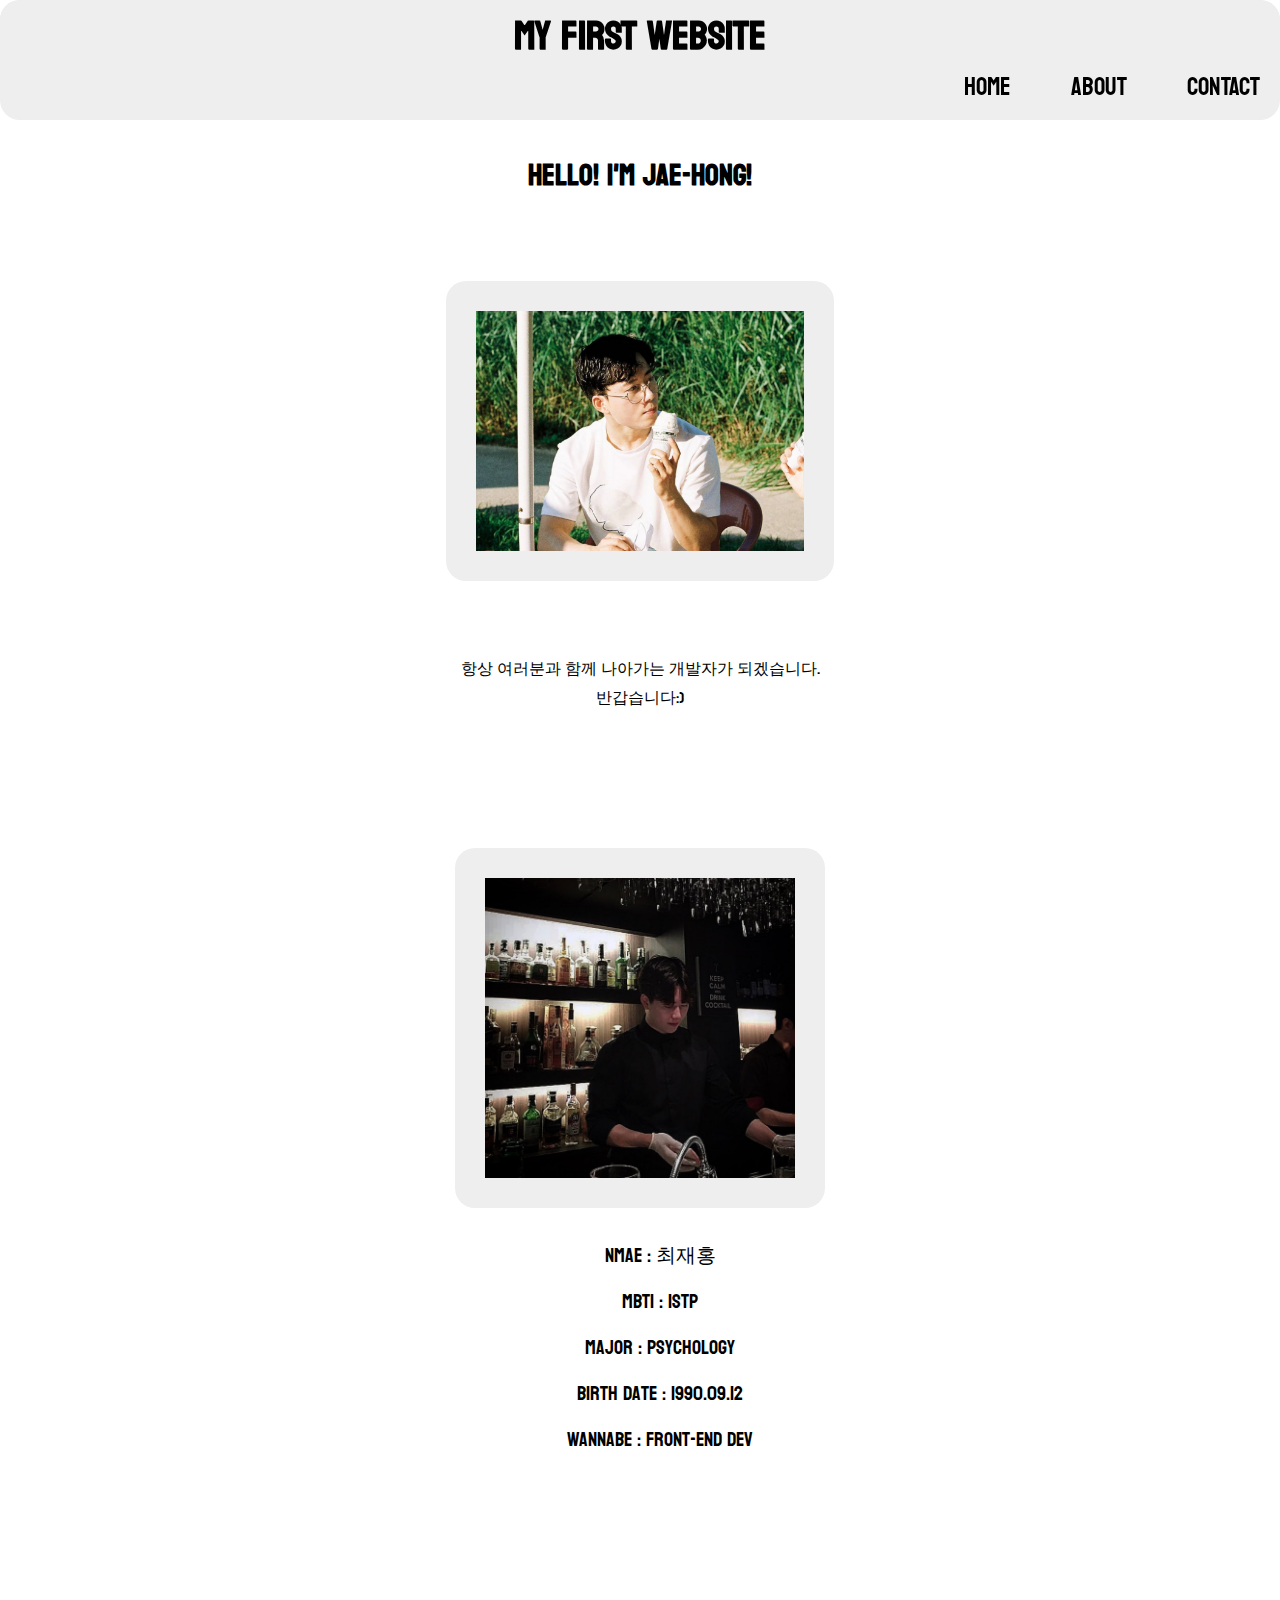
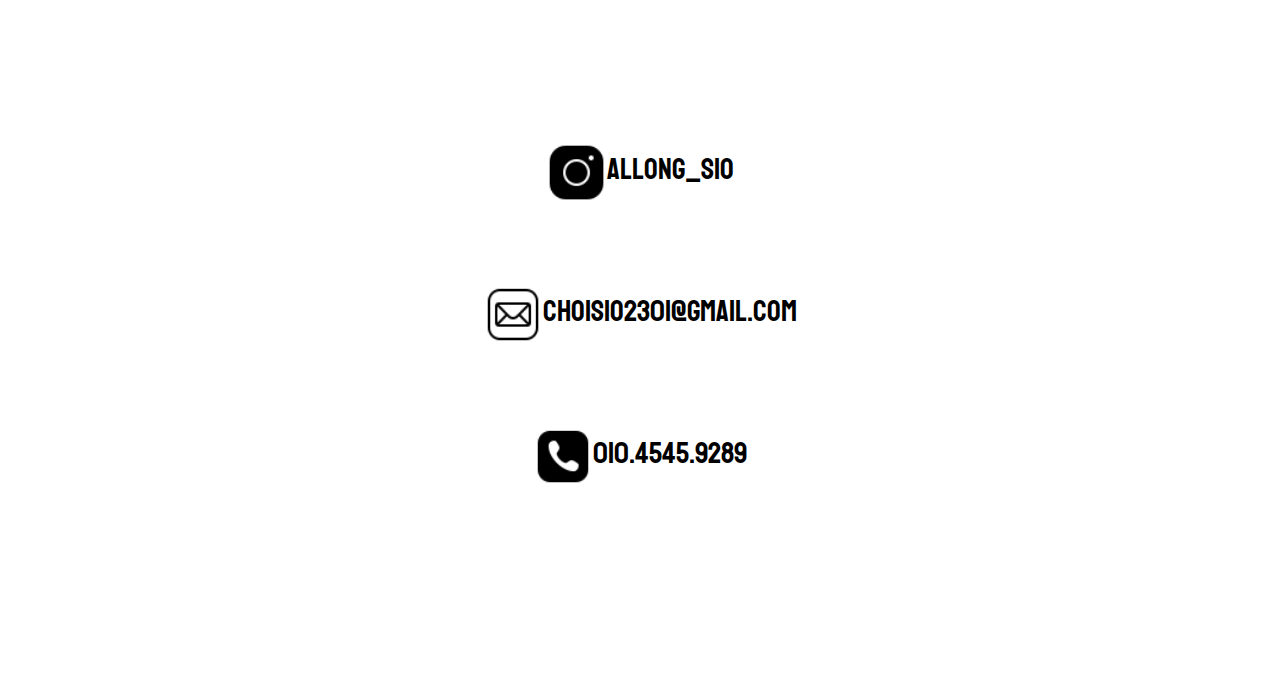
<file: index.html>
<!DOCTYPE html>
<html lang="ko">
    <head>
        <!--구글폰트-->
        <link rel="preconnect" href="https://fonts.googleapis.com"> 
        <link rel="preconnect" href="https://fonts.gstatic.com" crossorigin> 
        <link href="https://fonts.googleapis.com/css2?family=Koulen&display=swap" rel="stylesheet">
        <meta charset="utf-8">
        <meta name="viewport" content="width=device-width", initial-scale="1.0">
        <title>HI! THIS IS MY FIRST WEBSITE!</title>
        <link rel="stylesheet" href="./css/introduction.css">
    </head>
    <body>
        <div class="whole">
            <header>
                <div class="logo-nav">
                    <a href="#01" class="logo">
                        <p>MY FIRST WEBSITE</p>
                    </a>    
                    <ul class="main-menu">
                        <li class="item">
                            <div class="item__name"><a href="#01">HOME</a></div>
                        </li>
                        <li class="item">
                            <div class="item__name"><a href="#02">ABOUT</a></div>
                        </li>
                        <li class="item">
                            <div class="item__name"><a href="#03">CONTACT</a></div>
                        </li>
                    </ul>
                </div>
            </header>
                <section id="01" class="home-page">
                    <div class="home"><a name="home"></a>
                        <h1>Hello! I'm Jae-Hong!</h1>
                        <img id='home-photo' src="./images/home-photo.jpeg">
                        <p id="home-mention">항상 여러분과 함께 나아가는 개발자가 되겠습니다.<br>
                            반갑습니다:)</p>
                    </div>
                </section>
                <section id="02" class="about-page">
                    <div class="about"><a name="about"></a>
                        <img id="about-photo" src="./images/about-photo.jpeg">
                        <ul class="about-factor">
                            <li class="factors">Nmae : 최재홍</li>
                            <li class="factors">MBTI : ISTP</li>
                            <li class="factors">Major : Psychology</li>
                            <li class="factors">Birth Date : 1990.09.12</li>
                            <li class="factors">Wannabe : Front-End dev</li>
                        </ul>                
                    </div>
                </section>
                <section id="03" class="contact-page">
                    <div class="contact"><a name="contact"></a>
                        <div>
                            <img id="instagram" src="./images/icons8-instagram-50.png">
                            <span>allong_sio</span>
                        </div>   
                        <div>
                            <img id="mail" src="./images/icons8-mail-50.png">
                            <span>choisio2301@gmail.com</span>
                        </div>
                        <div>
                            <img id="phone" src="./images/icons8-phone-50.png">
                            <span>010.4545.9289</span>             
                        </div>
                    </div>
                </section>
            </div>        
    </body>
</html>
</file>
<file: css/introduction.css>
body {
  font-family: "Koulen", cursive;
}

.whole {
  width: 100%;
  height: 100%;
  max-width: 1100px;
  margin: 0 auto;
}

header {
  width: 100%;
  position: fixed;
  top: 0;
  left: 0;
  background-color: #eeeeee;
  border-radius: 20px;
}

header .logo-nav {
  height: 120px;
}

header .logo {
  transform: translateY(-50%);
}

header .logo p {
  font-size: 40px;
  font-weight: 800;
  color: black;
  background-color: #eeeeee;
  border-radius: 20px;
  text-align: center;
  margin: 0;
}

ul {
  right: 0;
  bottom: 0;
  margin-bottom: 0;
}

section img {
  max-width: fit-content;
}

header .logo-nav .main-menu {
  display: flex;
  position: absolute;
  bottom: 0;
  right: 0;
}

header .logo-nav .main-menu .item .item__name {
  font-size: 25px;
  font-weight: 300;
  color: black;
  padding: 20px 20px 10px 20px;
  margin-left: 20px;
}

a,
a:visited {
  color: black;
  text-decoration: none;
}

header .logo-nav .main-menu .item:hover .item.__name {
  font-weight: 800;
  cursor: pointer;
}

li {
  list-style: none;
  margin-top: 10px;
}

.home,
.about,
.contact {
  display: flex;
  flex-direction: column;
}

/*section*/

.home,
.about,
.contact {
  height: 600px;
  display: flex;
  align-items: center;
}

.home,
.about {
  padding-top: 120px;
}

.home {
  margin-top: 0;
  padding-top: 120px;
}

h1 {
  font-size: 30px;
}

#home-photo {
  height: 50%;
  width: 50%;
  padding: 30px;
  background-color: #eeeeee;
  border-radius: 20px;
  line-height: 200%;
  box-sizing: border-box;
  margin: auto;
}
#home-mention {
  text-align: center;
}

.home * {
  display: flex;
  flex-direction: column;
  justify-content: center;
  align-items: center;
}

.about * {
  display: flex;
  justify-content: center;
  align-items: center;
}

.about {
  padding-bottom: 120px;
}

#about-photo {
  max-width: fit-content;
  height: 60%;
  width: 60%;
  padding: 30px;
  background-color: #eeeeee;
  border-radius: 20px;
  line-height: 200%;
  box-sizing: border-box;
  margin: auto;
}
.about-factor {
  flex-direction: column;
  font-size: 20px;
}

.contact {
  padding-bottom: 100px;
}

.contact-page img {
  height: 110%;
  width: 110%;
  max-width: 90px;
  max-height: 90px;
}

.contact-page {
  font-size: 30px;
}
.contact-page div {
  justify-content: space-evenly;
  display: flex;
}
</file>
